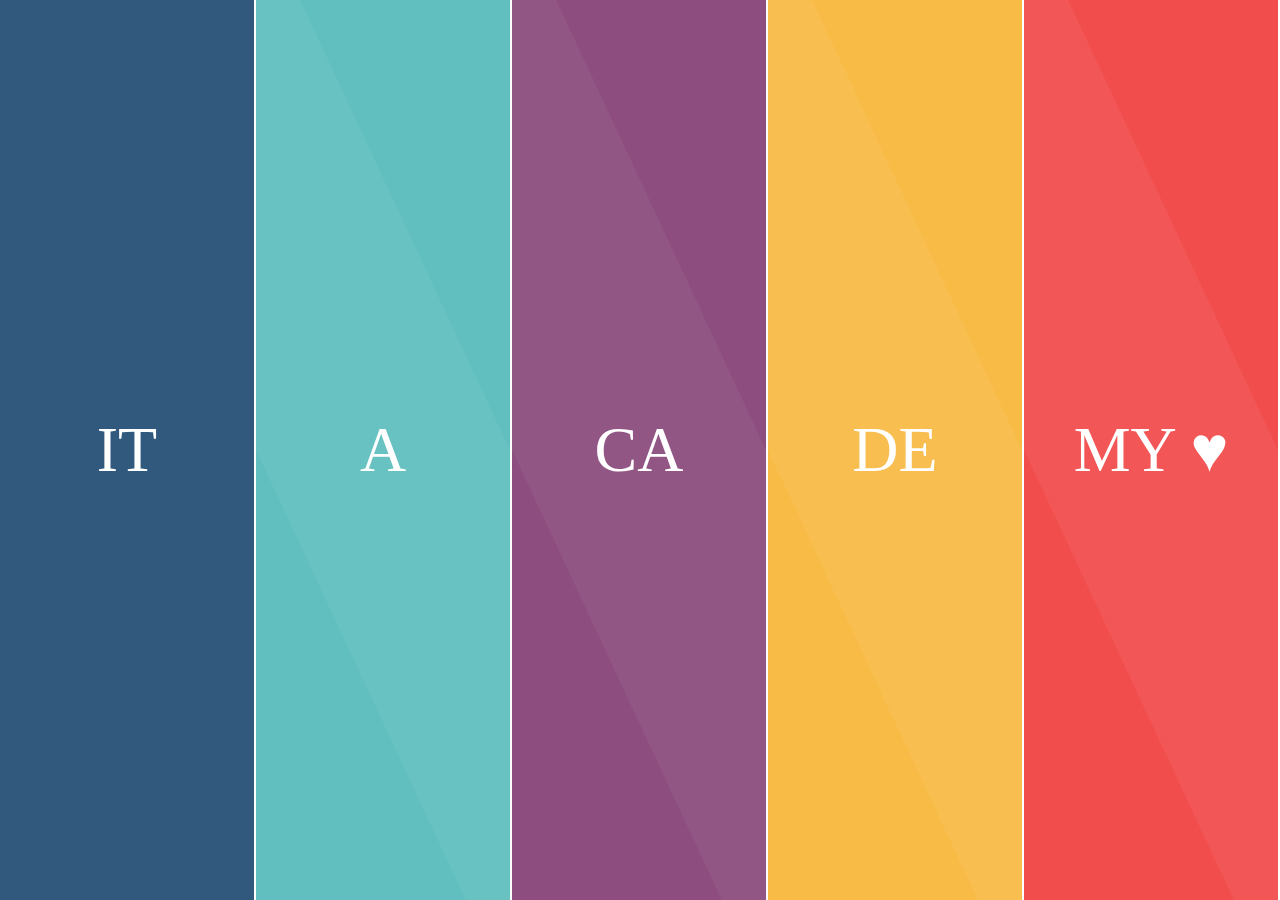
<file: index1.html>
<!DOCTYPE html>
<html>

<head>
    <meta charset="UTF-8">
    <meta name="viewport" content="width=device-width, initial-scale=1.0">
    <link rel="stylesheet" href="css/style.css">
    <title>Exercici Stripes</title>
</head>

<body>
    <div class="bloques">
        <div class="bloque">
            <div class="bloque1">
                <div class="skew">
                    <div class="content">
                        <h1>IT</h1>
                    </div>
                </div>      
            </div>
        </div>
        <div class="bloque">
            <div class="bloque2">
                <div class="skew">
                    <div class="content">
                        <h1>A</h1>
                    </div>
                </div>  
            </div>
        </div>
        <div class="bloque">
            <div class="bloque3">
                <div class="skew">
                    <div class="content">
                        <h1>CA</h1>
                    </div>
                </div>
            </div>
        </div>
        <div class="bloque">
            <div class="bloque4">
                <div class="skew">
                    <div class="content">
                        <h1>DE</h1>
                    </div>
                </div>  
            </div>
        </div>
        <div class="bloque">
            <div class="bloque5">
                <div class="skew">
                    <div class="content">
                        <h1>MY ♥</h1>
                    </div>
                </div>
            </div>
        </div>
    </div>
</body>

</html>
</file>
<file: css/style.css>
*{
    margin: 0;
    padding: 0;
    box-sizing: border-box;
}
body{
    font-family: 'Lato';
    color: #fff; 
    z-index: 99999; 
}
h1{
    font-weight: 300;
    font-size: 4em;
    
}
.bloques{
    width: 100%;
    height: 100vh;
    overflow: hidden;   
}
.bloque{
    display: block;  
    height: 100%; 
    float: left;
    width: 20%;
    cursor: pointer;
    border-right: solid 2px #fff;
    background-color: #fff;
}
.content{
    display: flex;
    align-items: center;
    justify-content: center;
    height: 100vh; 
    background-color: rgb(255, 255, 255, 0.01); 
   
}

.bloque .content:before {
    content: "";
    position: absolute;
    width: 100%;
    height: 100%;
    background: white;
    transform: skew(25deg); 
    background-color: rgb(255, 255, 255, 0.05); 
   
 }
 .bloque .content:hover:before {
    -webkit-transform: skew(0deg) scale(3) translate(0, 0);
    transform: skew(0deg) scale(3) translate(0, 0);
   
    /* -moz-transform: scale(1);
    -webkit-transform: scale(1);
    -o-transform: scale(1);
    -ms-transform: scale(1);
    transform: scale(1);  */
}
.bloque1{ 
    background-color: #244F75;
    position: relative;
    animation: bloque1 1s;  
    overflow: hidden; 
    

}
.bloque2{
    background-color: #60BFBF;
    position: relative;
    animation: bloque2 1s; 
    overflow: hidden;
    
}
.bloque3{
    background-color: #8C4B7E; 
    position: relative;
    animation: bloque3 1s;
    overflow: hidden;
      
}
.bloque4{
    background-color: #F8BB44;
    position: relative;
    animation: bloque4 1s;  
    overflow: hidden;
       
}
.bloque5{
    background-color: #F24B4B;
    position: relative;
    animation: bloque5 1s;  
    overflow: hidden;
}
@keyframes bloque1 {
    0%   {left:-100%;}
    100% {left: 0%;}
  }
@keyframes bloque2 {
0%   {bottom:-100%;}
100% {bottom: 0%;}
}  
@keyframes bloque3 {
    0%   {top:-100%;}
    100% {top: 0%;}
  }
@keyframes bloque4 {
    0%   {bottom:-100%;}
    100% {bottom: 0%;}
}
@keyframes bloque5 {
    0%   {right: -100%;}
    100% {right:  0%;}
}
</file>
